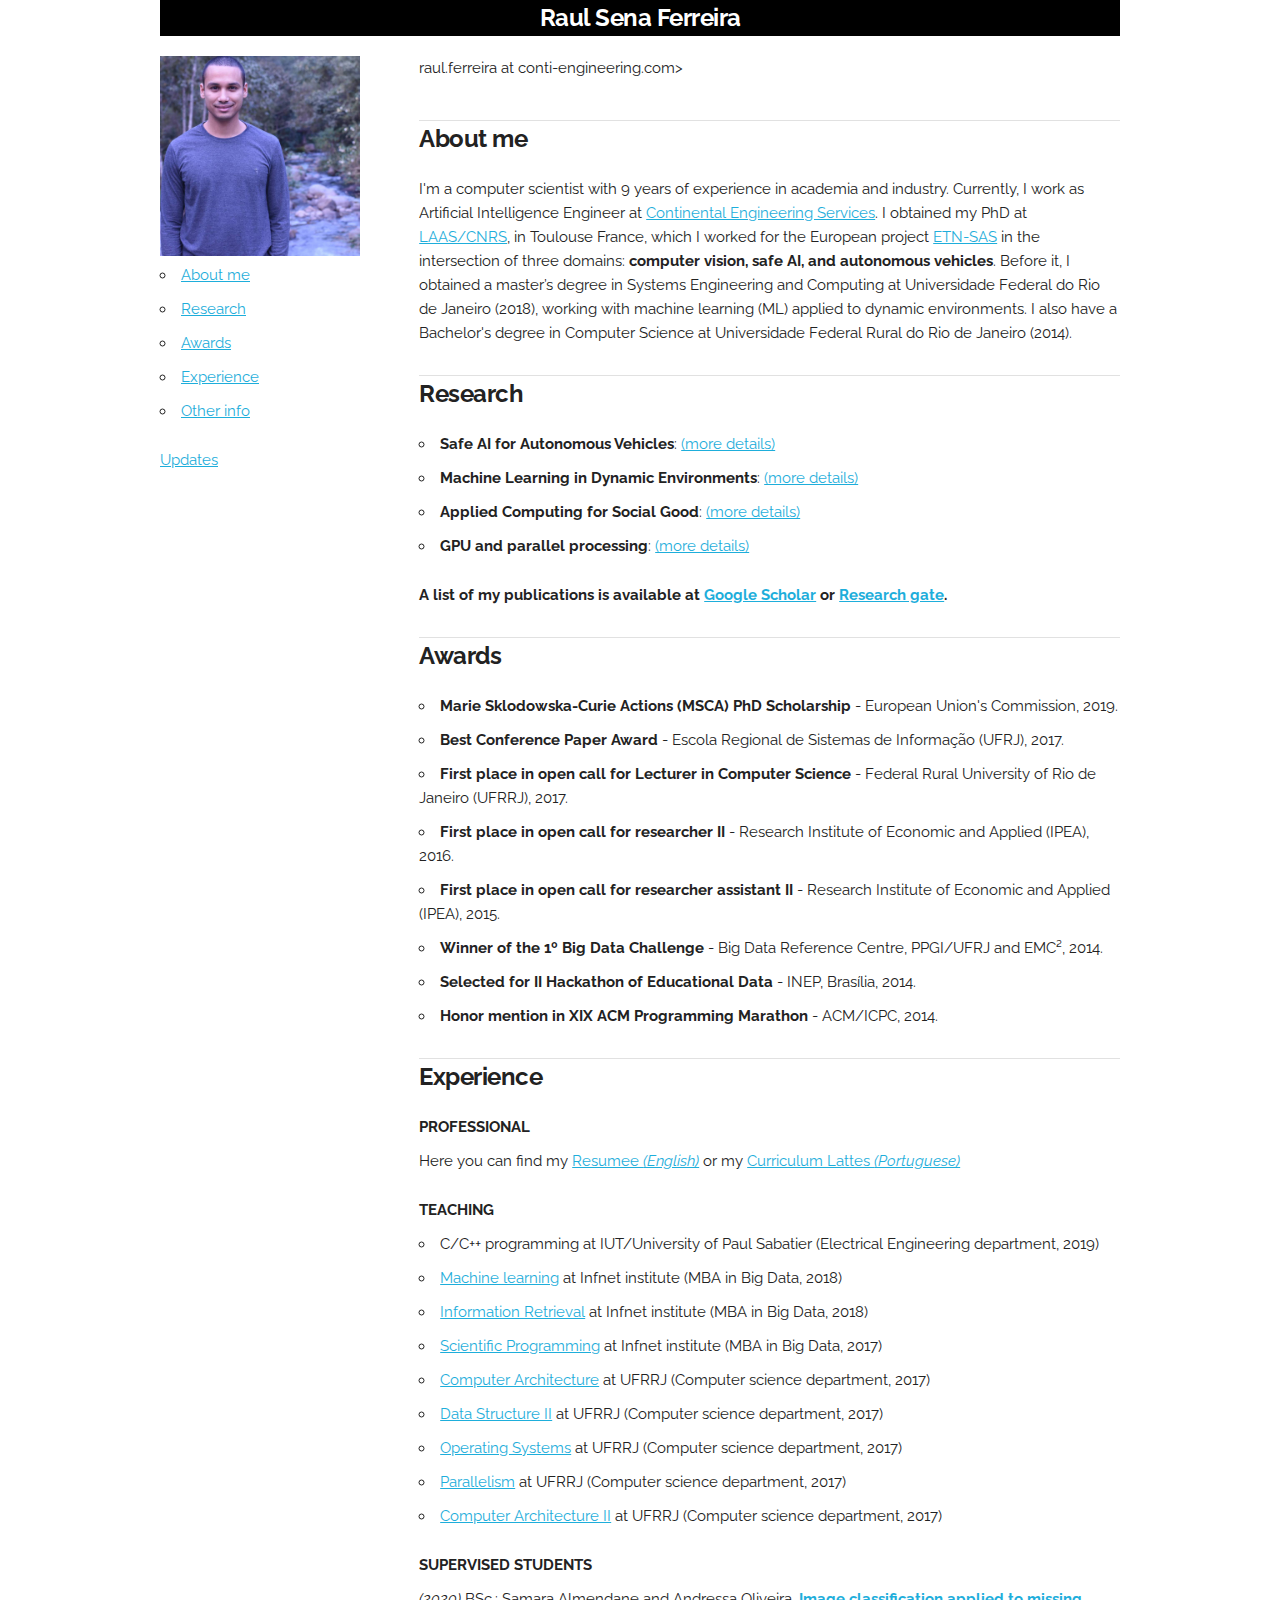
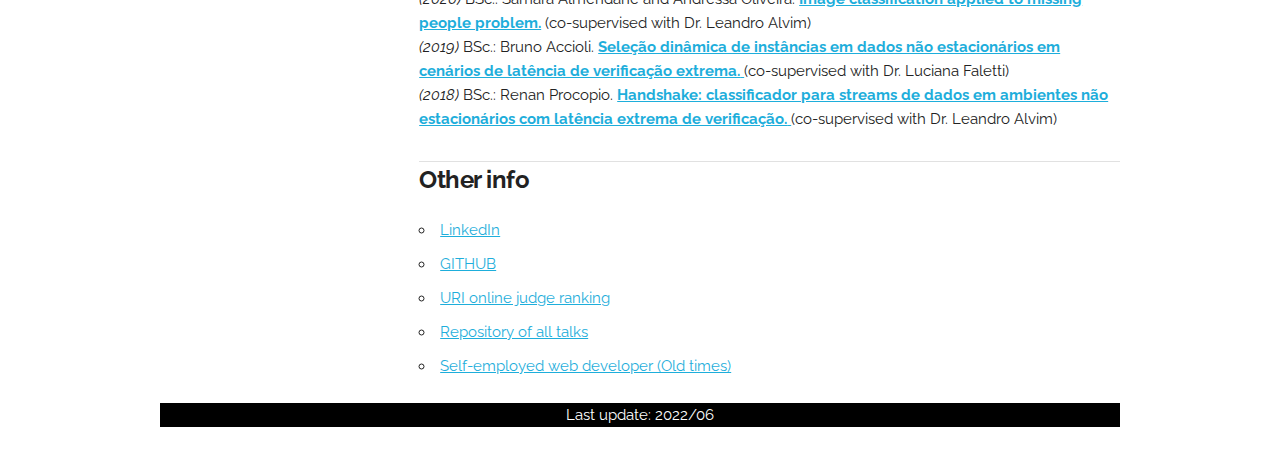
<file: index.html>
<!DOCTYPE html>
<html lang="en">
<head>

  <!-- Basic Page Needs
  –––––––––––––––––––––––––––––––––––––––––––––––––– -->
  <meta charset="utf-8">
  <title>Raul Sena Ferreira</title>
  <meta name="description" content="">
  <meta name="author" content="raul sena ferreira">

  <!-- Mobile Specific Metas
  –––––––––––––––––––––––––––––––––––––––––––––––––– -->
  <meta name="viewport" content="width=device-width, initial-scale=1">

  <!-- FONT
  –––––––––––––––––––––––––––––––––––––––––––––––––– -->
  <link href="//fonts.googleapis.com/css?family=Raleway:400,300,600" rel="stylesheet" type="text/css">

  <!-- CSS
  –––––––––––––––––––––––––––––––––––––––––––––––––– -->
  <link rel="stylesheet" href="css/normalize.css">
  <link rel="stylesheet" href="css/skeleton.css">
  <link rel="stylesheet" href="css/custom.css">
  <link rel="stylesheet" href="override.css">

  <!-- Favicon
  –––––––––––––––––––––––––––––––––––––––––––––––––– -->
  <link rel="icon" type="image/png" href="images/favicon.png">

</head>
<body>

  <!-- Primary Page Layout
  –––––––––––––––––––––––––––––––––––––––––––––––––– -->
  <div class="container">
    <header>
      <h5>Raul Sena Ferreira</h5>
    </header>
    <div class="row">
      <div class="three columns">
        <div class="photo"><img src="images/raul.jpg"></div>
        <ul>
          <li><a href="#about">About me</a></li>
          <li><a href="#research">Research</a></li>
          <li><a href="#awards">Awards</a></li>
          <li><a href="#experience">Experience</a></li>
          <li><a href="#info">Other info</a></li>
        </ul>
        <div class="twitter">
          <a class="twitter-timeline" href="https://twitter.com/raulsferreira?ref_src=twsrc%5Etfw">Updates</a> <script async src="https://platform.twitter.com/widgets.js" charset="utf-8"></script>
        </div>

      </div>
      <div class="nine columns">
        <div class="info">
          <h6>raul.ferreira at conti-engineering.com> </h6>
        </div>

        <hr>

        <a name="about"></a><h5>About me</h5>
          <p>I'm a computer scientist with 9 years of experience in academia and industry.
            Currently, I work as Artificial Intelligence Engineer at <a href="https://conti-engineering.com/" target="_blank"> Continental Engineering Services</a>.
          I obtained my PhD at <a href="http://laas.fr" target="_blank">LAAS/CNRS</a>, in Toulouse France, which I worked for the 
            European project <a href="https://etn-sas.eu/">ETN-SAS</a> in the intersection of three domains: <b>computer vision, safe AI, and autonomous vehicles</b>. 
          Before it, I obtained a master’s degree in Systems Engineering and Computing at Universidade Federal do Rio de Janeiro (2018), 
            working with machine learning (ML) applied to dynamic environments. 
            I also have a Bachelor's degree in Computer Science at Universidade Federal Rural do Rio de Janeiro (2014).
          </p>

        <hr>
        
        <a name="research"></a><h5>Research</h5>
        <ul>
          <li><b>Safe AI for Autonomous Vehicles</b>: 
            <a href="/research/safeai.html" target="_blank">(more details)</a></li>

          <li><b>Machine Learning in Dynamic Environments</b>: 
            <a href="/research/datastreams.html" target="_blank">(more details)</a></li>

          <li><b>Applied Computing for Social Good</b>:
            <a href="/research/scienceforgood.html" target="_blank">(more details)</a></li>

          <li><b>GPU and parallel processing</b>:
            <a href="/research/gpu.html" target="_blank">(more details)</a></li>
        </ul>

        <h6>A list of my publications is available at <a href="https://scholar.google.com.br/citations?hl=en&user=1jzU0F0AAAAJ&view_op=list_works&sortby=pubdate" target="_blank">Google Scholar</a> or <a href="https://www.researchgate.net/profile/Raul_Ferreira5" target="_blank">Research gate</a>.</h6>

        <hr>

        <a name="awards"></a><h5>Awards</h5>
        <ul>
          <li><b>Marie Sklodowska-Curie Actions (MSCA) PhD Scholarship</b> - European Union's Commission, 2019.</li>
          <li><b>Best Conference Paper Award</b> -  Escola Regional de Sistemas de Informação (UFRJ), 2017.</li>
         <li><b>First place in open call for Lecturer in Computer Science</b> -  Federal Rural University of Rio de Janeiro (UFRRJ), 2017.</li>
          <li><b>First place in open call for researcher II</b> -  Research Institute of Economic and Applied (IPEA), 2016.</li>
          <li><b>First place in open call for researcher assistant II</b> -  Research Institute of Economic and Applied (IPEA), 2015.</li>
          <li><b>Winner of the 1º Big Data Challenge</b> - Big Data Reference Centre, PPGI/UFRJ and EMC², 2014.</li>
          <li><b>Selected for II Hackathon of Educational Data</b> - INEP, Brasília, 2014.</li>
          <li><b>Honor mention in XIX ACM Programming Marathon</b> - ACM/ICPC, 2014.</li>
        </ul>

        <hr>

        <a name="experience"></a><h5>Experience</h5>
        <h6>PROFESSIONAL</h6>
          <p>Here you can find my <a href="https://docs.google.com/document/d/1OLswUdxvqi9Se_zrIMKRYHNotUCEJp7Pulyqzr_f-_I/edit?usp=sharing" target="_blank">Resumee <i>(English)</i></a> or my <a href="http://lattes.cnpq.br/7007150957758256" target="_blank">Curriculum Lattes <i>(Portuguese)</i></a></p>
        
        <h6>TEACHING</h6>
          <ul>
            <li>C/C++ programming at IUT/University of Paul Sabatier (Electrical Engineering department, 2019)</li>
            <li><a href="https://github.com/raulsenaferreira/Talks-and-Presentations/blob/master/Data%20Science%20-%20InfNet.pdf" target="_blank">Machine learning</a> at Infnet institute (MBA in Big Data, 2018)</li>
            <li><a href="https://github.com/raulsenaferreira/Talks-and-Presentations/tree/master/Infnet/information_retrieval" target="_blank">Information Retrieval</a> at Infnet institute (MBA in Big Data, 2018)</li>
            <li><a href="#">Scientific Programming</a> at Infnet institute (MBA in Big Data, 2017)</li>
            <li><a href="https://github.com/raulsenaferreira/Talks-and-Presentations/tree/master/UFRRJ/Arquitetura_I">Computer Architecture</a> at UFRRJ (Computer science department, 2017)</li>
             <li><a href="https://github.com/raulsenaferreira/Talks-and-Presentations/tree/master/UFRRJ/Estrutura_de_dados_II">Data Structure II</a> at UFRRJ (Computer science department, 2017)</li>
             <li><a href="https://github.com/raulsenaferreira/Talks-and-Presentations/tree/master/UFRRJ/Sistemas_Operacionais">Operating Systems</a> at UFRRJ (Computer science department, 2017)</li>
             <li><a href="#">Parallelism</a> at UFRRJ (Computer science department, 2017)</li>
             <li><a href="#">Computer Architecture II</a> at UFRRJ (Computer science department, 2017)</li> 
          </ul>

         <h6>SUPERVISED STUDENTS</h6> 
           <i>(2020)</i> BSc.: Samara Almendane and Andressa Oliveira. 
           <a href="https://www.researchgate.net/publication/351932104_Identificacao_de_Caracteristicas_Fisicas_em_Imagens_uma_abordagem_aplicada_ao_problema_de_pessoas_desaparecidas?_sg%5B0%5D=vi4fmOXx3Z5ceyW37puRqyLMpM_D5Tf12f1UyVYijF44yywJnWzWa0mUzKOh49vk7qLkjIJSLmnGL4nZsCt1ICE9sjm68YYFBdxChTwe.Y3QeotCTjjwkSaY47F9VslQzseN2r0SKw7v0xfLENIOKt9oBabyet9G5ssq4XTLgepXLriql2aclQuz3ZI7NBA"><b>Image classification applied to missing people problem.</b></a> 
            (co-supervised with Dr. Leandro Alvim)
           <br>
           <i>(2019)</i> BSc.: Bruno Accioli. 
           <a href="https://www.researchgate.net/publication/334672548_Selecao_dinamica_de_instancias_em_dados_nao_estacionarios_em_cenarios_de_latencia_de_verificacao_extrema" target="_blank">
            <b>Seleção dinâmica de instâncias em dados não estacionários em cenários de latência de verificação extrema.</b>
          </a> (co-supervised with Dr. Luciana Faletti)
           <br>
           <i>(2018)</i> BSc.: Renan Procopio. <a href="https://www.researchgate.net/profile/Renan_Duarte5/publication/331982930_Handshake_classificador_para_streams_de_dados_em_ambientes_nao_estacionarios_com_latencia_extrema_de_verificacao/links/5c98e4eaa6fdccd4603adffe/Handshake-classificador-para-streams-de-dados-em-ambientes-nao-estacionarios-com-latencia-extrema-de-verificacao.pdf" target="_blank">
             <b>Handshake: classificador para streams de dados em ambientes não estacionários com latência extrema de verificação.</b>
           </a>  (co-supervised with Dr. Leandro Alvim)

        <hr>
                  
        <a name="info"></a><h5>Other info</h5>
        <ul>
          <li><a href="https://br.linkedin.com/in/raulsenaferreira" target="_blank">LinkedIn</a></li>
          <li><a href="https://github.com/raulsenaferreira" target="_blank">GITHUB</a></li>
          <li><a href="https://www.urionlinejudge.com.br/judge/en/profile/25488" target="_blank">URI online judge ranking</a></li>
          <li><a href="https://github.com/raulsenaferreira/Talks-and-Presentations" target="_blank">Repository of all talks</a></li>
          <li><a href="http://raulsenaferreira.github.io/Portfolio/en/" target="_blank">Self-employed web developer (Old times)</a></li>  
        </ul>
      </div>
    </div>
    <footer><p>Last update: 2022/06</p></footer>
  </div>

<!-- End Document
  –––––––––––––––––––––––––––––––––––––––––––––––––– -->
</body>
</html>
</file>
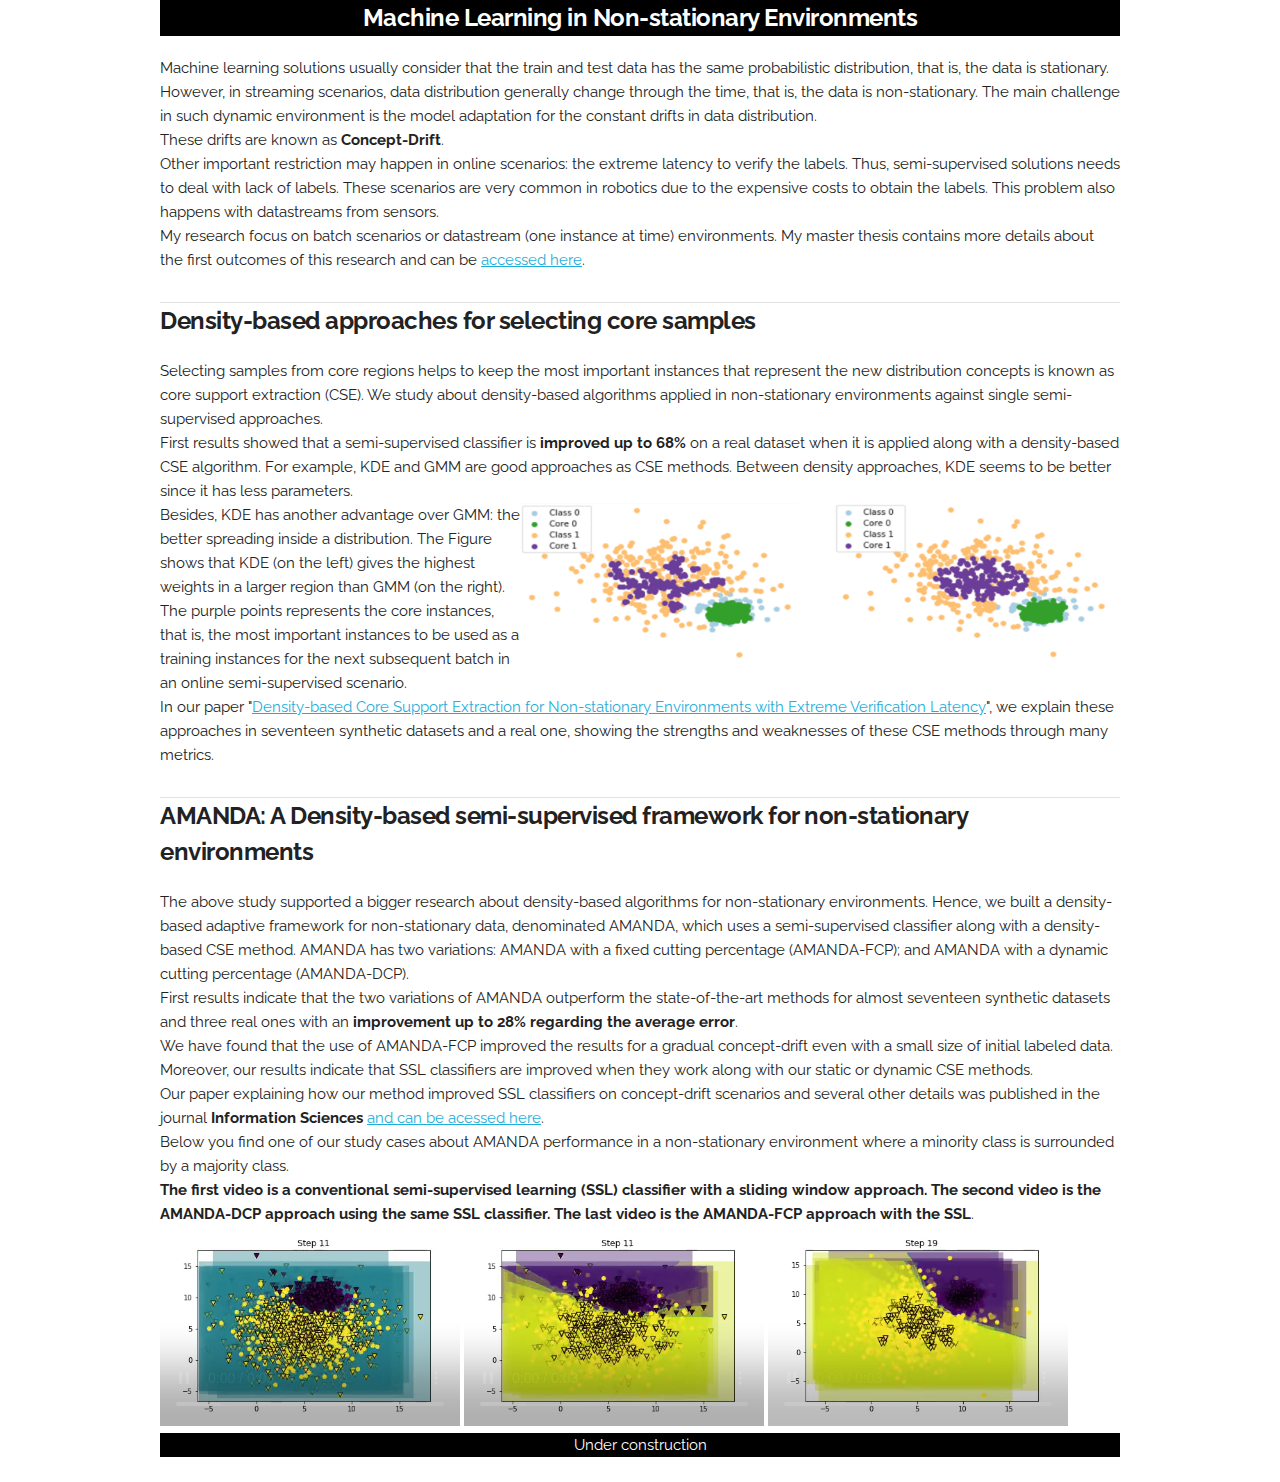
<file: research/datastreams.html>
<!DOCTYPE html>
<html lang="en">
<head>

  <!-- Basic Page Needs
  –––––––––––––––––––––––––––––––––––––––––––––––––– -->
  <meta charset="utf-8">
  <title>Raul Sena Ferreira</title>
  <meta name="description" content="">
  <meta name="author" content="raul sena ferreira">

  <!-- Mobile Specific Metas
  –––––––––––––––––––––––––––––––––––––––––––––––––– -->
  <meta name="viewport" content="width=device-width, initial-scale=1">

  <!-- FONT
  –––––––––––––––––––––––––––––––––––––––––––––––––– -->
  <link href="//fonts.googleapis.com/css?family=Raleway:400,300,600" rel="stylesheet" type="text/css">

  <!-- CSS
  –––––––––––––––––––––––––––––––––––––––––––––––––– -->
  <link rel="stylesheet" href="../css/normalize.css">
  <link rel="stylesheet" href="../css/skeleton.css">
  <link rel="stylesheet" href="../css/custom.css">

  <!-- Favicon
  –––––––––––––––––––––––––––––––––––––––––––––––––– -->
  <link rel="icon" type="image/png" href="../images/favicon.png">

</head>
<style type="text/css">
  .row img{
    float: right;
  }
</style>
<body>

  <!-- Primary Page Layout
  –––––––––––––––––––––––––––––––––––––––––––––––––– -->
  <div class="container">
    <header>
      <h5>Machine Learning in Non-stationary Environments</h5>
    </header>
    <div class="row">
      Machine learning solutions usually consider that the train and test data has the same probabilistic distribution, that is, the data is stationary.
      However, in streaming scenarios, data distribution generally change through the time, that is, the data is non-stationary.
      The main challenge in such dynamic environment is the model adaptation for the constant drifts in data distribution.
      <br>These drifts are known as <b>Concept-Drift</b>.
      <br>
      Other important restriction may happen in online scenarios: the extreme latency to verify the labels. Thus, semi-supervised solutions needs to deal with lack of labels. These scenarios are very common in robotics due to the expensive costs to obtain the labels. This problem also happens with datastreams from sensors.
      <br>
      My research focus on batch scenarios or datastream (one instance at time) environments.
      My master thesis contains more details about the first outcomes of this research and can be <a href="https://www.cos.ufrj.br/uploadfile/publicacao/2852.pdf" target="_blank">accessed here</a>.
      <br>

      <hr>
      <h5>Density-based approaches for selecting core samples</h5>
      Selecting samples from core regions helps to keep the most important instances that represent the new distribution concepts is known as core support extraction (CSE).
      We study about density-based algorithms applied in non-stationary environments against single semi-supervised approaches.
      <br>
      First results showed that a semi-supervised classifier is <b>improved up to 68%</b> on a real dataset when it is applied along with a density-based CSE algorithm.
      For example, KDE and GMM are good approaches as CSE methods.
      Between density approaches, KDE seems to be better since it has less parameters. 
      <br>
      <img src="img/kdeXgmm2.PNG" width="600px">
      Besides, KDE has another advantage over GMM: the better spreading inside a distribution.
      The Figure shows that KDE (on the left) gives the highest weights in a larger region than GMM (on the right). The purple points represents the core instances, that is, the most important instances to be used as a training instances for the next subsequent batch in an online semi-supervised scenario.
      <br>
      In our paper "<a href="#">Density-based Core Support Extraction for Non-stationary Environments with Extreme Verification Latency</a>", we explain these approaches in seventeen synthetic datasets and a real one, showing the strengths and weaknesses of these CSE methods through many metrics.  
      <br>
      
      <hr>
      <h5>AMANDA: A Density-based semi-supervised framework for non-stationary environments</h5>
        The above study supported a bigger research about density-based algorithms for non-stationary environments.
        Hence, we built a density-based adaptive framework for non-stationary data, denominated AMANDA, which uses a semi-supervised classifier along with a density-based CSE method.
        AMANDA has two variations: AMANDA with a fixed cutting percentage (AMANDA-FCP); and AMANDA with a dynamic cutting percentage (AMANDA-DCP).
        <br>
        First results indicate that the two variations of AMANDA outperform the state-of-the-art methods for almost seventeen synthetic datasets and three real ones with an <b>improvement up to 28% regarding the average error</b>.
        <br>
        We have found that the use of AMANDA-FCP improved the results for a gradual concept-drift even with a small size of initial labeled data.
        Moreover, our results indicate that SSL classifiers are improved when they work along with our static or dynamic CSE methods.
        <br>
        Our paper explaining how our method improved SSL classifiers on concept-drift scenarios and several other details was published in the journal <b>Information Sciences</b> <a href="https://www.sciencedirect.com/science/article/pii/S0020025519302233" target="_blank"> and can be acessed here</a>.
        <br>
        Below you find one of our study cases about AMANDA performance in a non-stationary environment where a minority class is surrounded by a majority class.
        <br><b>The first video is a conventional semi-supervised learning (SSL) classifier with a sliding window approach. The second video is the AMANDA-DCP approach using the same SSL classifier. The last video is the AMANDA-FCP approach with the SSL</b>. 
        <embed src="animations/1CSurr_animationSliding_SSL.mp4" autostart="false" height="200px" width="300px">
        <embed src="animations/1CSurr_animationAMANDA_(Dynamic).mp4" autostart="false" height="200px" width="300px">
        <embed src="animations/1CSurr_animationAMANDA_(Fixed).mp4" autostart="false" height="200px" width="300px">
        
        <br>
        
    </div>
    <footer><p>Under construction</p></footer>
  </div>

<!-- End Document
  –––––––––––––––––––––––––––––––––––––––––––––––––– -->
</body>
</html>
</file>
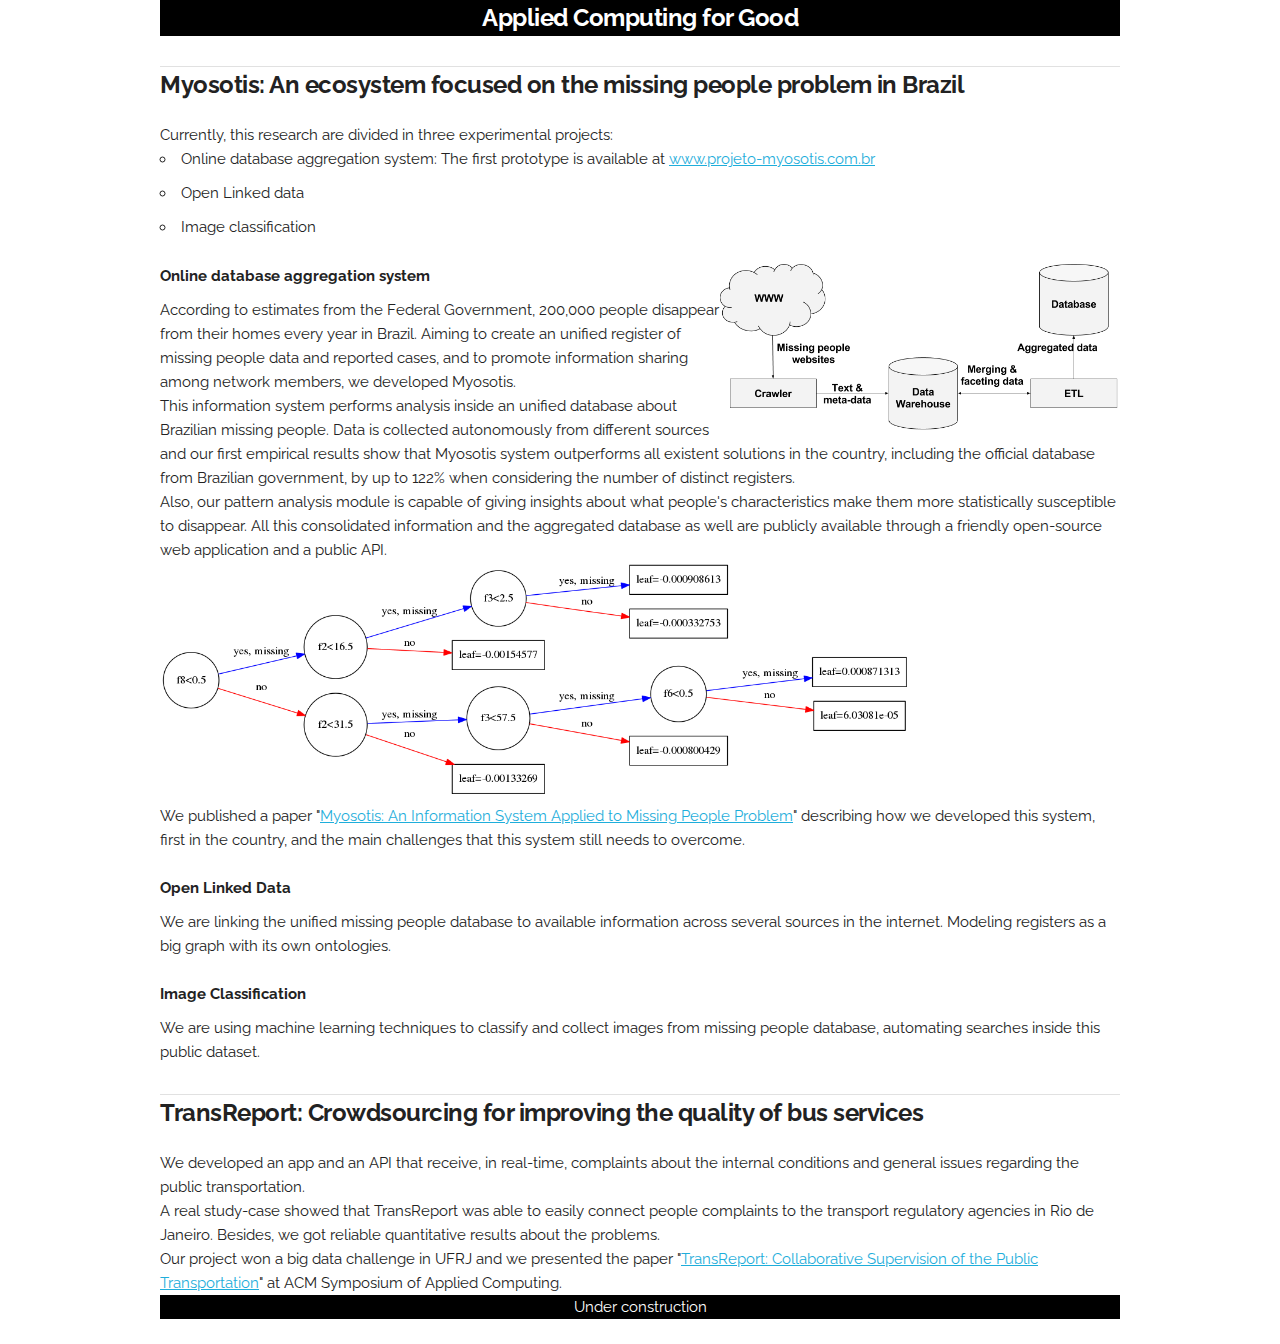
<file: research/scienceforgood.html>
<!DOCTYPE html>
<html lang="en">
<head>

  <!-- Basic Page Needs
  –––––––––––––––––––––––––––––––––––––––––––––––––– -->
  <meta charset="utf-8">
  <title>Raul Sena Ferreira</title>
  <meta name="description" content="">
  <meta name="author" content="raul sena ferreira">

  <!-- Mobile Specific Metas
  –––––––––––––––––––––––––––––––––––––––––––––––––– -->
  <meta name="viewport" content="width=device-width, initial-scale=1">

  <!-- FONT
  –––––––––––––––––––––––––––––––––––––––––––––––––– -->
  <link href="//fonts.googleapis.com/css?family=Raleway:400,300,600" rel="stylesheet" type="text/css">

  <!-- CSS
  –––––––––––––––––––––––––––––––––––––––––––––––––– -->
  <link rel="stylesheet" href="../css/normalize.css">
  <link rel="stylesheet" href="../css/skeleton.css">
  <link rel="stylesheet" href="../css/custom.css">

  <!-- Favicon
  –––––––––––––––––––––––––––––––––––––––––––––––––– -->
  <link rel="icon" type="image/png" href="../images/favicon.png">

</head>
<style type="text/css">
  .row img{
    float: right;
  }
</style>
<body>

  <!-- Primary Page Layout
  –––––––––––––––––––––––––––––––––––––––––––––––––– -->
  <div class="container">
    <header>
      <h5>Applied Computing for Good</h5>
    </header>
    <div class="row">
      <hr>
      <h5>Myosotis: An ecosystem focused on the missing people problem in Brazil</h5>
        Currently, this research are divided in three experimental projects:
        <ul>
          <li>Online database aggregation system: The first prototype is available at <a href="http://www.projeto-myosotis.com.br" target="_blank">www.projeto-myosotis.com.br</a></li>
          <li>Open Linked data</li>
          <li>Image classification</li>
        </ul> 
        <img src="img/myosotis.png" width="400px">
        <h6>Online database aggregation system</h6>
        According to estimates from the Federal Government, 200,000 people disappear from their homes every year in Brazil. Aiming to create an unified register of missing people data and reported cases, and to promote information sharing among network members, we developed Myosotis.
        <br> This information system performs analysis inside an unified database about Brazilian missing people. Data is collected autonomously from different sources and our first empirical results show that Myosotis system outperforms all existent solutions in the country, including the official database from Brazilian government, by up to 122% when considering the number of distinct registers.
        <br>
        Also, our pattern analysis module is capable of giving insights about what people's characteristics make them more statistically susceptible to disappear. All this consolidated information and the aggregated database as well are publicly available through a friendly open-source web application and a public API. 
        <br>
        <img src="img/xgb_tree.png" width="750px" style="float: none">
        <br>
        We published a paper "<a href="https://www.ucs.br/site/midia/arquivos/ArtigosAceitosTrilhaPrincipal.pdf" target="_blank">Myosotis: An Information System Applied to Missing People Problem</a>" describing how we developed this system, first in the country, and the main challenges that this system still needs to overcome.
        <br>
        <br>
        <h6>Open Linked Data</h6>
        We are linking the unified missing people database to available information across several sources in the internet. Modeling registers as a big graph with its own ontologies.
        <br>
        <br>
        <h6>Image Classification</h6>
        We are using machine learning techniques to classify and collect images from missing people database, automating searches inside this public dataset.

        <hr>
        <h5>TransReport: Crowdsourcing for improving the quality of bus services</h5>
        We developed an app and an API that receive, in real-time, complaints about the internal conditions and general issues regarding the public transportation.
        <br>
        A real study-case showed that TransReport was able to easily connect people complaints to the transport regulatory agencies in Rio de Janeiro. Besides, we got reliable quantitative results about the problems.
        <br>
        Our project won a big data challenge in UFRJ and we presented the paper "<a href="https://dl.acm.org/citation.cfm?id=3019819" target="_blank">TransReport: Collaborative Supervision of the Public Transportation</a>" at ACM Symposium of Applied Computing.
    </div>
    <footer><p>Under construction</p></footer>
  </div>

<!-- End Document
  –––––––––––––––––––––––––––––––––––––––––––––––––– -->
</body>
</html>
</file>
<file: css/skeleton.css>
/*
* Skeleton V2.0.4
* Copyright 2014, Dave Gamache
* www.getskeleton.com
* Free to use under the MIT license.
* http://www.opensource.org/licenses/mit-license.php
* 12/29/2014
*/


/* Table of contents
––––––––––––––––––––––––––––––––––––––––––––––––––
- Grid
- Base Styles
- Typography
- Links
- Buttons
- Forms
- Lists
- Code
- Tables
- Spacing
- Utilities
- Clearing
- Media Queries
*/


/* Grid
–––––––––––––––––––––––––––––––––––––––––––––––––– */
.container {
  position: relative;
  width: 100%;
  max-width: 960px;
  margin: 0 auto;
  padding: 0 20px;
  box-sizing: border-box; }
.column,
.columns {
  width: 100%;
  float: left;
  box-sizing: border-box; }

/* For devices larger than 400px */
@media (min-width: 400px) {
  .container {
    width: 85%;
    padding: 0; }
}

/* For devices larger than 550px */
@media (min-width: 550px) {
  .container {
    width: 80%; }
  .column,
  .columns {
    margin-left: 4%; }
  .column:first-child,
  .columns:first-child {
    margin-left: 0; }

  .one.column,
  .one.columns                    { width: 4.66666666667%; }
  .two.columns                    { width: 13.3333333333%; }
  .three.columns                  { width: 22%;            }
  .four.columns                   { width: 30.6666666667%; }
  .five.columns                   { width: 39.3333333333%; }
  .six.columns                    { width: 48%;            }
  .seven.columns                  { width: 56.6666666667%; }
  .eight.columns                  { width: 65.3333333333%; }
  .nine.columns                   { width: 74.0%;          }
  .ten.columns                    { width: 82.6666666667%; }
  .eleven.columns                 { width: 91.3333333333%; }
  .twelve.columns                 { width: 100%; margin-left: 0; }

  .one-third.column               { width: 30.6666666667%; }
  .two-thirds.column              { width: 65.3333333333%; }

  .one-half.column                { width: 48%; }

  /* Offsets */
  .offset-by-one.column,
  .offset-by-one.columns          { margin-left: 8.66666666667%; }
  .offset-by-two.column,
  .offset-by-two.columns          { margin-left: 17.3333333333%; }
  .offset-by-three.column,
  .offset-by-three.columns        { margin-left: 26%;            }
  .offset-by-four.column,
  .offset-by-four.columns         { margin-left: 34.6666666667%; }
  .offset-by-five.column,
  .offset-by-five.columns         { margin-left: 43.3333333333%; }
  .offset-by-six.column,
  .offset-by-six.columns          { margin-left: 52%;            }
  .offset-by-seven.column,
  .offset-by-seven.columns        { margin-left: 60.6666666667%; }
  .offset-by-eight.column,
  .offset-by-eight.columns        { margin-left: 69.3333333333%; }
  .offset-by-nine.column,
  .offset-by-nine.columns         { margin-left: 78.0%;          }
  .offset-by-ten.column,
  .offset-by-ten.columns          { margin-left: 86.6666666667%; }
  .offset-by-eleven.column,
  .offset-by-eleven.columns       { margin-left: 95.3333333333%; }

  .offset-by-one-third.column,
  .offset-by-one-third.columns    { margin-left: 34.6666666667%; }
  .offset-by-two-thirds.column,
  .offset-by-two-thirds.columns   { margin-left: 69.3333333333%; }

  .offset-by-one-half.column,
  .offset-by-one-half.columns     { margin-left: 52%; }

}


/* Base Styles
–––––––––––––––––––––––––––––––––––––––––––––––––– */
/* NOTE
html is set to 62.5% so that all the REM measurements throughout Skeleton
are based on 10px sizing. So basically 1.5rem = 15px :) */
html {
  font-size: 62.5%; }
body {
  font-size: 1.5em; /* currently ems cause chrome bug misinterpreting rems on body element */
  line-height: 1.6;
  font-weight: 400;
  font-family: "Raleway", "HelveticaNeue", "Helvetica Neue", Helvetica, Arial, sans-serif;
  color: #222; }


/* Typography
–––––––––––––––––––––––––––––––––––––––––––––––––– */
h1, h2, h3, h4, h5, h6 {
  margin-top: 0;
  margin-bottom: 2rem;
  font-weight: 300; }
h1 { font-size: 4.0rem; line-height: 1.2;  letter-spacing: -.1rem;}
h2 { font-size: 3.6rem; line-height: 1.25; letter-spacing: -.1rem; }
h3 { font-size: 3.0rem; line-height: 1.3;  letter-spacing: -.1rem; }
h4 { font-size: 2.4rem; line-height: 1.35; letter-spacing: -.08rem; }
h5 { font-size: 1.8rem; line-height: 1.5;  letter-spacing: -.05rem; }
h6 { font-size: 1.5rem; line-height: 1.6;  letter-spacing: 0; }

/* Larger than phablet */
@media (min-width: 550px) {
  h1 { font-size: 5.0rem; }
  h2 { font-size: 4.2rem; }
  h3 { font-size: 3.6rem; }
  h4 { font-size: 3.0rem; }
  h5 { font-size: 2.4rem; }
  h6 { font-size: 1.5rem; }
}

p {
  margin-top: 0; }


/* Links
–––––––––––––––––––––––––––––––––––––––––––––––––– */
a {
  color: #1EAEDB; }
a:hover {
  color: #0FA0CE; }


/* Buttons
–––––––––––––––––––––––––––––––––––––––––––––––––– */
.button,
button,
input[type="submit"],
input[type="reset"],
input[type="button"] {
  display: inline-block;
  height: 38px;
  padding: 0 30px;
  color: #555;
  text-align: center;
  font-size: 11px;
  font-weight: 600;
  line-height: 38px;
  letter-spacing: .1rem;
  text-transform: uppercase;
  text-decoration: none;
  white-space: nowrap;
  background-color: transparent;
  border-radius: 4px;
  border: 1px solid #bbb;
  cursor: pointer;
  box-sizing: border-box; }
.button:hover,
button:hover,
input[type="submit"]:hover,
input[type="reset"]:hover,
input[type="button"]:hover,
.button:focus,
button:focus,
input[type="submit"]:focus,
input[type="reset"]:focus,
input[type="button"]:focus {
  color: #333;
  border-color: #888;
  outline: 0; }
.button.button-primary,
button.button-primary,
input[type="submit"].button-primary,
input[type="reset"].button-primary,
input[type="button"].button-primary {
  color: #FFF;
  background-color: #33C3F0;
  border-color: #33C3F0; }
.button.button-primary:hover,
button.button-primary:hover,
input[type="submit"].button-primary:hover,
input[type="reset"].button-primary:hover,
input[type="button"].button-primary:hover,
.button.button-primary:focus,
button.button-primary:focus,
input[type="submit"].button-primary:focus,
input[type="reset"].button-primary:focus,
input[type="button"].button-primary:focus {
  color: #FFF;
  background-color: #1EAEDB;
  border-color: #1EAEDB; }


/* Forms
–––––––––––––––––––––––––––––––––––––––––––––––––– */
input[type="email"],
input[type="number"],
input[type="search"],
input[type="text"],
input[type="tel"],
input[type="url"],
input[type="password"],
textarea,
select {
  height: 38px;
  padding: 6px 10px; /* The 6px vertically centers text on FF, ignored by Webkit */
  background-color: #fff;
  border: 1px solid #D1D1D1;
  border-radius: 4px;
  box-shadow: none;
  box-sizing: border-box; }
/* Removes awkward default styles on some inputs for iOS */
input[type="email"],
input[type="number"],
input[type="search"],
input[type="text"],
input[type="tel"],
input[type="url"],
input[type="password"],
textarea {
  -webkit-appearance: none;
     -moz-appearance: none;
          appearance: none; }
textarea {
  min-height: 65px;
  padding-top: 6px;
  padding-bottom: 6px; }
input[type="email"]:focus,
input[type="number"]:focus,
input[type="search"]:focus,
input[type="text"]:focus,
input[type="tel"]:focus,
input[type="url"]:focus,
input[type="password"]:focus,
textarea:focus,
select:focus {
  border: 1px solid #33C3F0;
  outline: 0; }
label,
legend {
  display: block;
  margin-bottom: .5rem;
  font-weight: 600; }
fieldset {
  padding: 0;
  border-width: 0; }
input[type="checkbox"],
input[type="radio"] {
  display: inline; }
label > .label-body {
  display: inline-block;
  margin-left: .5rem;
  font-weight: normal; }


/* Lists
–––––––––––––––––––––––––––––––––––––––––––––––––– */
ul {
  list-style: circle inside; }
ol {
  list-style: decimal inside; }
ol, ul {
  padding-left: 0;
  margin-top: 0; }
ul ul,
ul ol,
ol ol,
ol ul {
  margin: 1.5rem 0 1.5rem 3rem;
  font-size: 90%; }
li {
  margin-bottom: 1rem; }


/* Code
–––––––––––––––––––––––––––––––––––––––––––––––––– */
code {
  padding: .2rem .5rem;
  margin: 0 .2rem;
  font-size: 90%;
  white-space: nowrap;
  background: #F1F1F1;
  border: 1px solid #E1E1E1;
  border-radius: 4px; }
pre > code {
  display: block;
  padding: 1rem 1.5rem;
  white-space: pre; }


/* Tables
–––––––––––––––––––––––––––––––––––––––––––––––––– */
th,
td {
  padding: 12px 15px;
  text-align: left;
  border-bottom: 1px solid #E1E1E1; }
th:first-child,
td:first-child {
  padding-left: 0; }
th:last-child,
td:last-child {
  padding-right: 0; }


/* Spacing
–––––––––––––––––––––––––––––––––––––––––––––––––– */
button,
.button {
  margin-bottom: 1rem; }
input,
textarea,
select,
fieldset {
  margin-bottom: 1.5rem; }
pre,
blockquote,
dl,
figure,
table,
p,
ul,
ol,
form {
  margin-bottom: 2.5rem; }


/* Utilities
–––––––––––––––––––––––––––––––––––––––––––––––––– */
.u-full-width {
  width: 100%;
  box-sizing: border-box; }
.u-max-full-width {
  max-width: 100%;
  box-sizing: border-box; }
.u-pull-right {
  float: right; }
.u-pull-left {
  float: left; }


/* Misc
–––––––––––––––––––––––––––––––––––––––––––––––––– */
hr {
  margin-top: 3rem;
  margin-bottom: 3.5rem;
  border-width: 0;
  border-top: 1px solid #E1E1E1; }


/* Clearing
–––––––––––––––––––––––––––––––––––––––––––––––––– */

/* Self Clearing Goodness */
.container:after,
.row:after,
.u-cf {
  content: "";
  display: table;
  clear: both; }


/* Media Queries
–––––––––––––––––––––––––––––––––––––––––––––––––– */
/*
Note: The best way to structure the use of media queries is to create the queries
near the relevant code. For example, if you wanted to change the styles for buttons
on small devices, paste the mobile query code up in the buttons section and style it
there.
*/


/* Larger than mobile */
@media (min-width: 400px) {}

/* Larger than phablet (also point when grid becomes active) */
@media (min-width: 550px) {}

/* Larger than tablet */
@media (min-width: 750px) {}

/* Larger than desktop */
@media (min-width: 1000px) {}

/* Larger than Desktop HD */
@media (min-width: 1200px) {}
</file>
<file: css/custom.css>
body{

}
header{
	background-color: black;
	color: white;
	text-align: center;
	margin: auto;
}
hr{
	margin-bottom: 0;
}
h5{
	font-weight: bold;
}
h6{
	margin-bottom: 10px;
	font-weight: bold;
}
.three{
	
}
.nine{
	
}
.photo {
    
}
.photo img{
	width: 200px;
}
.info h5 {
    margin: 0;
}
.info h6 {
    margin: 0;
    padding-bottom: 10px;
    font-weight: normal;
}
.columns {
    padding-left: 15px;
}
.sep{
	margin-top: 20px;
}
footer{
	background-color: black;
	color: white;
	text-align: center;
	margin: auto;
}
</file>
<file: override.css>
.columns{
	padding-left: 0px;
}
.twitter{
	overflow: auto;
	height: 430px;
}
.nine.columns {
    width: 73%;
}
.three.columns {
    width: 23%;
}
</file>
